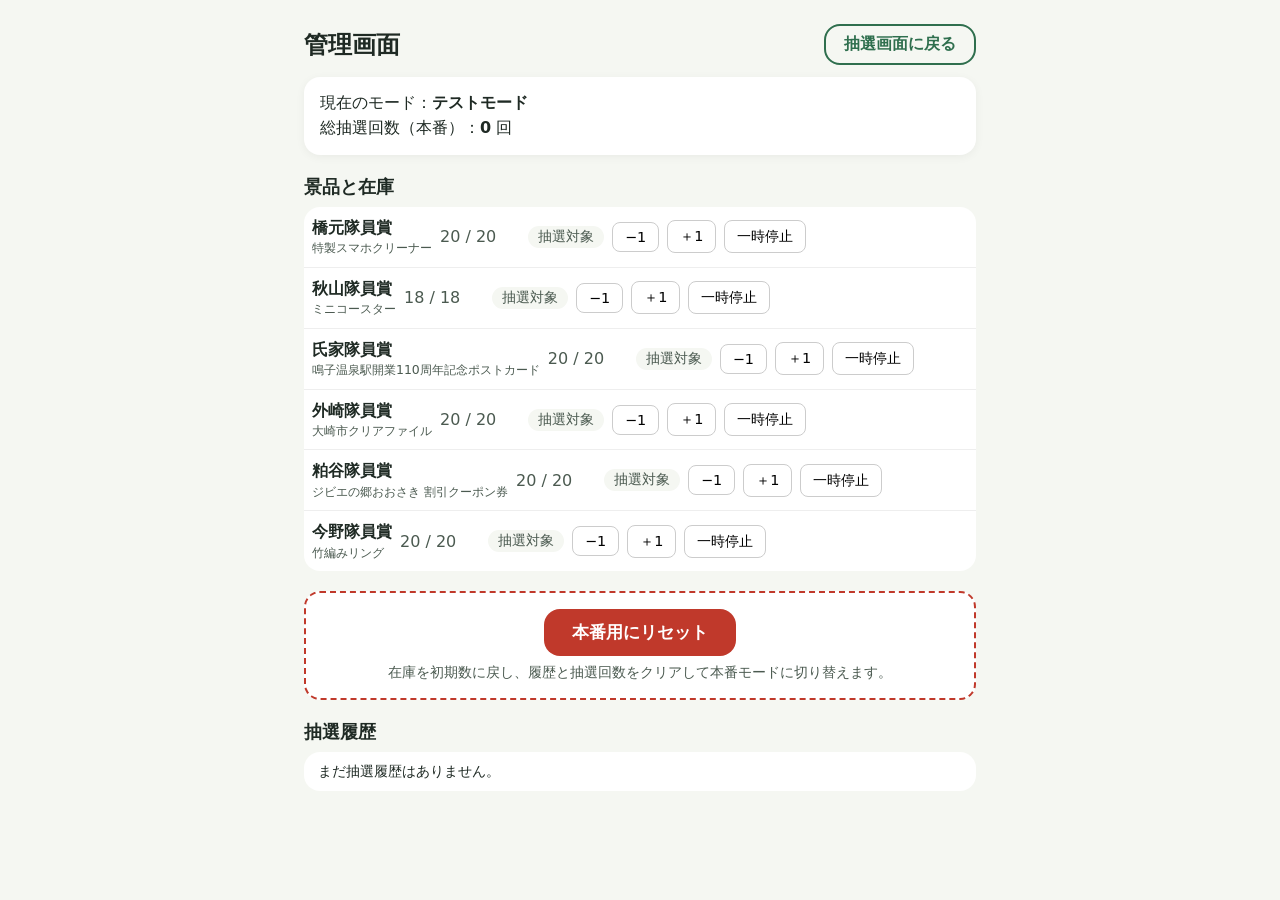
<file: admin.html>
<!doctype html>
<html lang="ja">
<head>
<meta charset="UTF-8">
<meta name="viewport" content="width=device-width, initial-scale=1.0, maximum-scale=1.0, user-scalable=no">
<title>管理画面 - 景品抽選ルーレット</title>
<link rel="stylesheet" href="css/style.css">
<link rel="stylesheet" href="css/admin.css">
</head>
<body id="admin-body">

  <div id="admin-page">
    <div id="admin-header">
      <h1>管理画面</h1>
      <a id="admin-back-btn" href="index.html">抽選画面に戻る</a>
    </div>

    <div id="admin-status">
      <p>現在のモード：<strong id="admin-mode-label">-</strong></p>
      <p>総抽選回数（本番）：<strong id="admin-draw-count">0</strong> 回</p>
    </div>

    <div id="admin-section-prizes">
      <h2>景品と在庫</h2>
      <div id="admin-prize-list"></div>
    </div>

    <div id="admin-section-production">
      <button id="admin-start-production-btn" type="button">本番用にリセット</button>
      <p class="admin-hint">在庫を初期数に戻し、履歴と抽選回数をクリアして本番モードに切り替えます。</p>
    </div>

    <div id="admin-section-history">
      <h2>抽選履歴</h2>
      <div id="admin-history-list"></div>
    </div>
  </div>

  <script src="js/storage.js"></script>
  <script src="js/inventory.js"></script>
  <script src="js/history.js"></script>
  <script src="js/admin.js"></script>
</body>
</html>
</file>
<file: css/style.css>
/* =========================================================
   デザインの基本設定（色・文字などをまとめて管理）
   色を変えたいときは、この :root の中の値だけ変更すればOKです。
   ========================================================= */
:root {
  --color-bg: #F5F7F2;        /* 全体の背景色（淡いグレイッシュグリーン） */
  --color-surface: #FFFFFF;   /* カードなど前面のパーツの色 */
  --color-ink: #1F2A24;       /* 基本の文字色（黒に近い深緑） */
  --color-ink-soft: #4B5A50;  /* 補足文の文字色 */
  --color-accent: #E8590C;    /* メインのアクセント色（抽選するボタンなど） */
  --color-accent-dark: #C24906;
  --color-accent-2: #2F6F4E;  /* サブのアクセント色（地域・自然を感じる緑） */
  --color-gold: #E3B23C;      /* 当選演出用の色 */
  --color-warn: #C0392B;      /* テストモード警告色 */
  --color-warn-bg: #FDECEA;

  --radius-lg: 28px;
  --radius-md: 16px;

  /* 端末にあるフォントのみを使用（外部フォントに依存しない） */
  --font-base: "Hiragino Kaku Gothic ProN", "Hiragino Sans", "Yu Gothic Medium",
               "Yu Gothic", Meiryo, system-ui, sans-serif;
}

* {
  box-sizing: border-box;
}

html, body {
  height: 100%;
  margin: 0;
}

body {
  background: var(--color-bg);
  color: var(--color-ink);
  font-family: var(--font-base);
  overflow: hidden; /* イベント中に誤スクロールで表示が崩れるのを防ぐ */
}

/* 重要：hidden属性は必ず非表示にする（IDセレクタでdisplayを指定した要素より
   優先させるための保険。以前、この優先順位が原因で管理画面が閉じないバグがあった） */
[hidden] {
  display: none !important;
}

button {
  font-family: inherit;
}

button:focus-visible {
  outline: 3px solid var(--color-accent-2);
  outline-offset: 2px;
}

/* ---------- イベント名（タイトル画面の代わりに小さく表示） ---------- */
#event-label {
  position: fixed;
  top: 14px;
  left: 20px;
  font-size: 0.95rem;
  font-weight: 700;
  color: var(--color-ink-soft);
  letter-spacing: 0.02em;
  z-index: 5;
}

/* ---------- スタッフ用：管理画面ページへのリンク ---------- */
#admin-open-btn {
  position: fixed;
  top: 10px;
  right: 14px;
  width: 44px;
  height: 44px;
  border: none;
  border-radius: 50%;
  background: rgba(31, 42, 36, 0.08);
  color: var(--color-ink-soft);
  font-size: 1.3rem;
  text-decoration: none;
  display: flex;
  align-items: center;
  justify-content: center;
  cursor: pointer;
  z-index: 20;
}

/* ---------- テストモード警告バナー ---------- */
#test-mode-banner {
  position: fixed;
  top: 0;
  left: 0;
  right: 0;
  background: var(--color-warn-bg);
  border-bottom: 4px solid var(--color-warn);
  color: var(--color-warn);
  text-align: center;
  padding: 8px 12px 10px;
  z-index: 10;
}

.test-banner-title {
  margin: 0;
  font-size: 1.15rem;
  font-weight: 800;
}

.test-banner-desc {
  margin: 2px 0 0;
  font-size: 0.9rem;
  font-weight: 600;
}

/* ---------- 抽選画面 ---------- */
#draw-screen {
  height: 100vh;
  display: flex;
  flex-direction: column;
  align-items: center;
  justify-content: center;
  gap: clamp(24px, 4vh, 48px);
  padding: 24px;
}

#sold-out-message {
  font-size: clamp(1.4rem, 3vw, 2rem);
  font-weight: 800;
  color: var(--color-warn);
  text-align: center;
}

#draw-btn {
  font-size: clamp(1.6rem, 4vw, 2.4rem);
  font-weight: 800;
  color: #fff;
  background: var(--color-accent);
  border: none;
  border-radius: var(--radius-lg);
  padding: clamp(20px, 3vh, 32px) clamp(56px, 10vw, 120px);
  box-shadow: 0 8px 0 var(--color-accent-dark);
  cursor: pointer;
  transition: transform 0.08s ease, box-shadow 0.08s ease;
}

#draw-btn:active {
  transform: translateY(6px);
  box-shadow: 0 2px 0 var(--color-accent-dark);
}

#draw-btn:disabled {
  opacity: 0.55;
  cursor: default;
  box-shadow: 0 8px 0 var(--color-accent-dark);
  transform: none;
}

/* ---------- 結果画面 ---------- */
#result-screen {
  height: 100vh;
  display: flex;
  flex-direction: column;
  align-items: center;
  justify-content: center;
  gap: 16px;
  padding: 24px;
  text-align: center;
}

#result-test-badge {
  background: var(--color-warn-bg);
  color: var(--color-warn);
  font-weight: 800;
  padding: 8px 20px;
  border-radius: 999px;
  border: 2px solid var(--color-warn);
}

#result-title {
  font-size: clamp(1.8rem, 5vw, 3rem);
  font-weight: 900;
  color: var(--color-accent-2);
  margin: 0;
}

#result-image-wrap {
  width: min(60vw, 420px);
  height: min(60vw, 420px);
  display: flex;
  align-items: center;
  justify-content: center;
  background: var(--color-surface);
  border-radius: var(--radius-lg);
  box-shadow: 0 6px 24px rgba(0,0,0,0.08);
  overflow: hidden;
}

#result-image {
  max-width: 100%;
  max-height: 100%;
  object-fit: contain;
}

#result-image-fallback {
  font-size: 1.2rem;
  color: var(--color-ink-soft);
}

#result-name {
  font-size: clamp(1.6rem, 5vw, 2.6rem);
  font-weight: 900;
  color: var(--color-ink);
  margin: 0;
}

#result-item-name {
  font-size: clamp(1.1rem, 3vw, 1.6rem);
  font-weight: 700;
  color: var(--color-ink-soft);
  margin: 0;
}

#result-instruction {
  font-size: clamp(1.05rem, 2.4vw, 1.4rem);
  color: var(--color-ink-soft);
  margin: 0;
}

#next-btn {
  margin-top: 12px;
  font-size: 1.2rem;
  font-weight: 700;
  color: var(--color-accent-2);
  background: transparent;
  border: 2px solid var(--color-accent-2);
  border-radius: var(--radius-md);
  padding: 12px 40px;
  cursor: pointer;
}

/* 動きを抑えたい環境向けの配慮 */
@media (prefers-reduced-motion: reduce) {
  #draw-btn,
  #next-btn {
    transition: none;
  }
}
</file>
<file: css/admin.css>
/* =========================================================
   管理画面（admin.html）のデザイン
   ========================================================= */

#admin-body {
  overflow-y: auto; /* 管理画面は内容が長くなるためスクロールを許可する */
}

#admin-page {
  max-width: 720px;
  margin: 0 auto;
  padding: 24px;
}

#admin-header {
  display: flex;
  align-items: center;
  justify-content: space-between;
  margin-bottom: 12px;
}

#admin-header h1 {
  margin: 0;
  font-size: 1.5rem;
}

#admin-back-btn {
  color: var(--color-accent-2);
  font-weight: 700;
  text-decoration: none;
  border: 2px solid var(--color-accent-2);
  border-radius: var(--radius-md);
  padding: 8px 18px;
}

#admin-status {
  background: var(--color-surface);
  border-radius: var(--radius-md);
  padding: 12px 16px;
  margin-bottom: 20px;
  box-shadow: 0 2px 10px rgba(0,0,0,0.05);
}

#admin-status p {
  margin: 4px 0;
}

#admin-section-prizes h2,
#admin-section-history h2 {
  font-size: 1.1rem;
  margin-bottom: 8px;
}

.admin-prize-row {
  display: flex;
  align-items: center;
  flex-wrap: wrap;
  gap: 8px;
  padding: 10px 8px;
  background: var(--color-surface);
  border-bottom: 1px solid #eee;
}

.admin-prize-row:first-child {
  border-radius: var(--radius-md) var(--radius-md) 0 0;
}

.admin-prize-row:last-child {
  border-radius: 0 0 var(--radius-md) var(--radius-md);
  border-bottom: none;
}

.admin-prize-name {
  font-weight: 800;
  min-width: 4em;
  line-height: 1.4;
}

.admin-prize-name small {
  display: block;
  font-weight: 400;
  color: var(--color-ink-soft);
  font-size: 0.78rem;
}

.admin-prize-stock {
  color: var(--color-ink-soft);
  min-width: 5em;
}

.admin-prize-status {
  font-size: 0.85rem;
  padding: 2px 10px;
  border-radius: 999px;
  background: var(--color-bg);
  color: var(--color-ink-soft);
}

.admin-prize-row button {
  border: 1px solid #ccc;
  background: #fff;
  border-radius: 8px;
  padding: 6px 12px;
  cursor: pointer;
  font-size: 0.9rem;
}

#admin-section-production {
  margin: 20px 0;
  padding: 16px;
  border: 2px dashed var(--color-warn);
  border-radius: var(--radius-md);
  text-align: center;
  background: var(--color-surface);
}

#admin-start-production-btn {
  background: var(--color-warn);
  color: #fff;
  border: none;
  border-radius: var(--radius-md);
  padding: 12px 28px;
  font-size: 1.05rem;
  font-weight: 800;
  cursor: pointer;
}

.admin-hint {
  margin: 8px 0 0;
  font-size: 0.85rem;
  color: var(--color-ink-soft);
}

#admin-history-list {
  max-height: 260px;
  overflow-y: auto;
  background: var(--color-surface);
  border-radius: var(--radius-md);
  padding: 10px 14px;
  font-variant-numeric: tabular-nums;
  font-size: 0.9rem;
}

.admin-history-row {
  padding: 3px 0;
}
</file>
